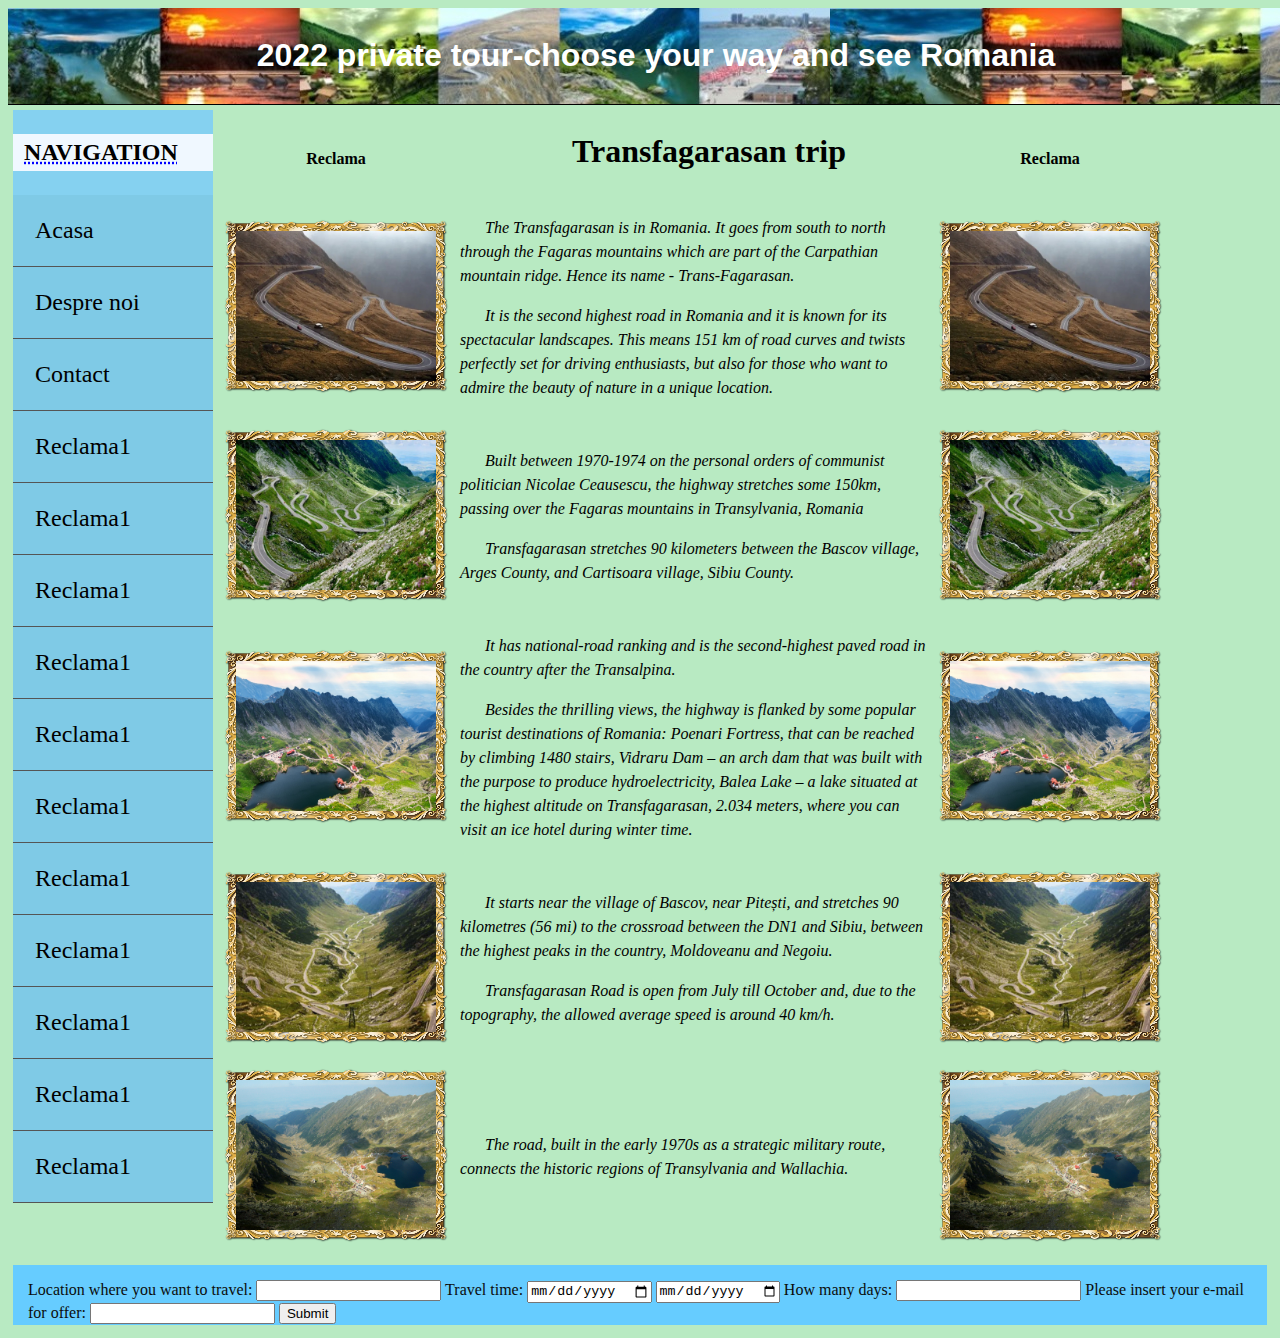
<file: 2022 Private Tour.html>
<!DOCTYPE html>
<html lang="en">
    <head>
      <meta charset="UTF-8">
      <meta http-equiv="X-UA-Compatible" content="IE=edge">
      <meta name="viewport" content="width=device-width, initial-scale=1.0">
      <meta name="autor" content="Iulian Farcas">
      <title>🖼️2022 Private Traveling in Romania</title>
      <link rel="stylesheet" href="PrivateTour.css">
    </head>
    <body>
      <div class="container">
        <div class="header">
            <h1>2022 private tour-choose your way and see Romania</h1>
        </div>
        <div id="content">
          <div id="nav">
            <h3>Navigation</h3>
            <ul>
              <li><a href="index.html" target="_blank">Acasa</a></li>
              <li><a href="index.html">Despre noi</a></li>
              <li><a href="index.html">Contact</a></li>
              <li><a href="reclama 1">Reclama1</a></li>
              <li><a href="reclama 1">Reclama1</a></li>
              <li><a href="reclama 1">Reclama1</a></li>
              <li><a href="reclama 1">Reclama1</a></li>
              <li><a href="reclama 1">Reclama1</a></li>
              <li><a href="reclama 1">Reclama1</a></li>
              <li><a href="reclama 1">Reclama1</a></li>
              <li><a href="reclama 1">Reclama1</a></li>
              <li><a href="reclama 1">Reclama1</a></li>
              <li><a href="reclama 1">Reclama1</a></li>
              <li><a href="reclama 1">Reclama1</a></li>
            </ul>
          </div>
          <div class="main">
            <table>
              <tr>
                <th>
                  Reclama
                </th>
                <th>
                  <h2>Transfagarasan trip</h2>
                </th>
                <th>
                  Reclama
                </th>
              </tr>
              <tr>
                <td>
                  <a href="images/trans1.jpg" target="_blank">
                  <img src="images/trans1.jpg" alt="nu merge" width="200px";></a>
                </td>
                <td>
                  <p>The Transfagarasan is in Romania. It goes from south to north through the Fagaras mountains which are part of the Carpathian mountain ridge. Hence its name - Trans-Fagarasan.</p>
                  <p>It is the second highest road in Romania and it is known for its spectacular landscapes. This means 151 km of road curves and twists perfectly set for driving enthusiasts, but also for those who want to admire the beauty of nature in a unique location.</p>
                </td>
                <td>
                  <a href="images/trans1.jpg" target="_blank">
                  <img src="images/trans1.jpg" alt="nu merge" width="200px";></a>
                </td>
              </tr>
              <tr>
                <td>
                  <a href="images/trans2.jpg" target="_blank">
                  <img src="images/trans2.jpg" alt="nu merge" width="200px";></a>
                </td>
                <td>
                  <p>Built between 1970-1974 on the personal orders of communist politician Nicolae Ceausescu, the highway stretches some 150km, passing over the Fagaras mountains in Transylvania, Romania</p>
                  <p>Transfagarasan stretches 90 kilometers between the Bascov village, Arges County, and Cartisoara village, Sibiu County.</p>
                </td> 
                <td>
                  <a href="images/trans2.jpg" target="_blank">
                  <img src="images/trans2.jpg" alt="nu merge" width="200px";></a>
                </td>
              </tr>
              <tr>
                <td>
                  <a href="images/trans3.jpg" target="_blank">
                  <img src="images/trans3.jpg" alt="nu merge" width="200px";></a>
                </td>
                <td>
                  <p>It has national-road ranking and is the second-highest paved road in the country after the Transalpina.</p> 
                  <p>Besides the thrilling views, the highway is flanked by some popular tourist destinations of Romania: Poenari Fortress, that can be reached by climbing 1480 stairs, Vidraru Dam – an arch dam that was built with the purpose to produce hydroelectricity, Balea Lake – a lake situated at the highest altitude on Transfagarasan, 2.034 meters, where you can visit an ice hotel during winter time. 
                </td>
                <td>
                  <a href="images/trans3.jpg" target="_blank">
                  <img src="images/trans3.jpg" alt="nu merge" width="200px";></a>
                </td>
              </tr>
              <tr>
                <td>
                  <a href="images/trans4.jpg" target="_blank">
                  <img src="images/trans4.jpg" alt="nu merge" width="200px";></a> 
                </td>
                <td>
                  <p>It starts near the village of Bascov, near Pitești, and stretches 90 kilometres (56 mi) to the crossroad between the DN1 and Sibiu, between the highest peaks in the country, Moldoveanu and Negoiu. </p>
                  <p>Transfagarasan Road is open from July till October and, due to the topography, the allowed average speed is around 40 km/h.</p>
                </td>
                <td>
                  <a href="images/trans4.jpg" target="_blank">
                  <img src="images/trans4.jpg" alt="nu merge" width="200px";></a> 
                </td>
              </tr> 
              <tr>
                <td>
                  <a href="images/trans5.jpg" target="_blank">
                  <img src="images/trans5.jpg" alt="nu merge" width="200px";></a>
                </td>
                <td>
                  <p>The road, built in the early 1970s as a strategic military route, connects the historic regions of Transylvania and Wallachia.</p> 
                </td>
                <td>
                  <a href="images/trans5.jpg" target="_blank">
                  <img src="images/trans5.jpg" alt="nu merge" width="200px";></a> 
                </td>
              </tr>
            </table>
          </div>
          <form>

          </form>
        <footer>
          <form action="/action_page.php">
            <label>Location where you want to travel:</label>
            <input type="text" id="text" name="text">
            <label>Travel time: </label>
            <input type="date" value="Submit">
            <input type="date" value="submit">
            <label>How many days:</label>
            <input type="number" value="Submit">
            <label for="email">Please insert your e-mail for offer:</label>
            <input type="email" id="email" name="email">
            <input type="submit">
          </form> 
        </footer>
      </div>
    </body>
</html>
</file>
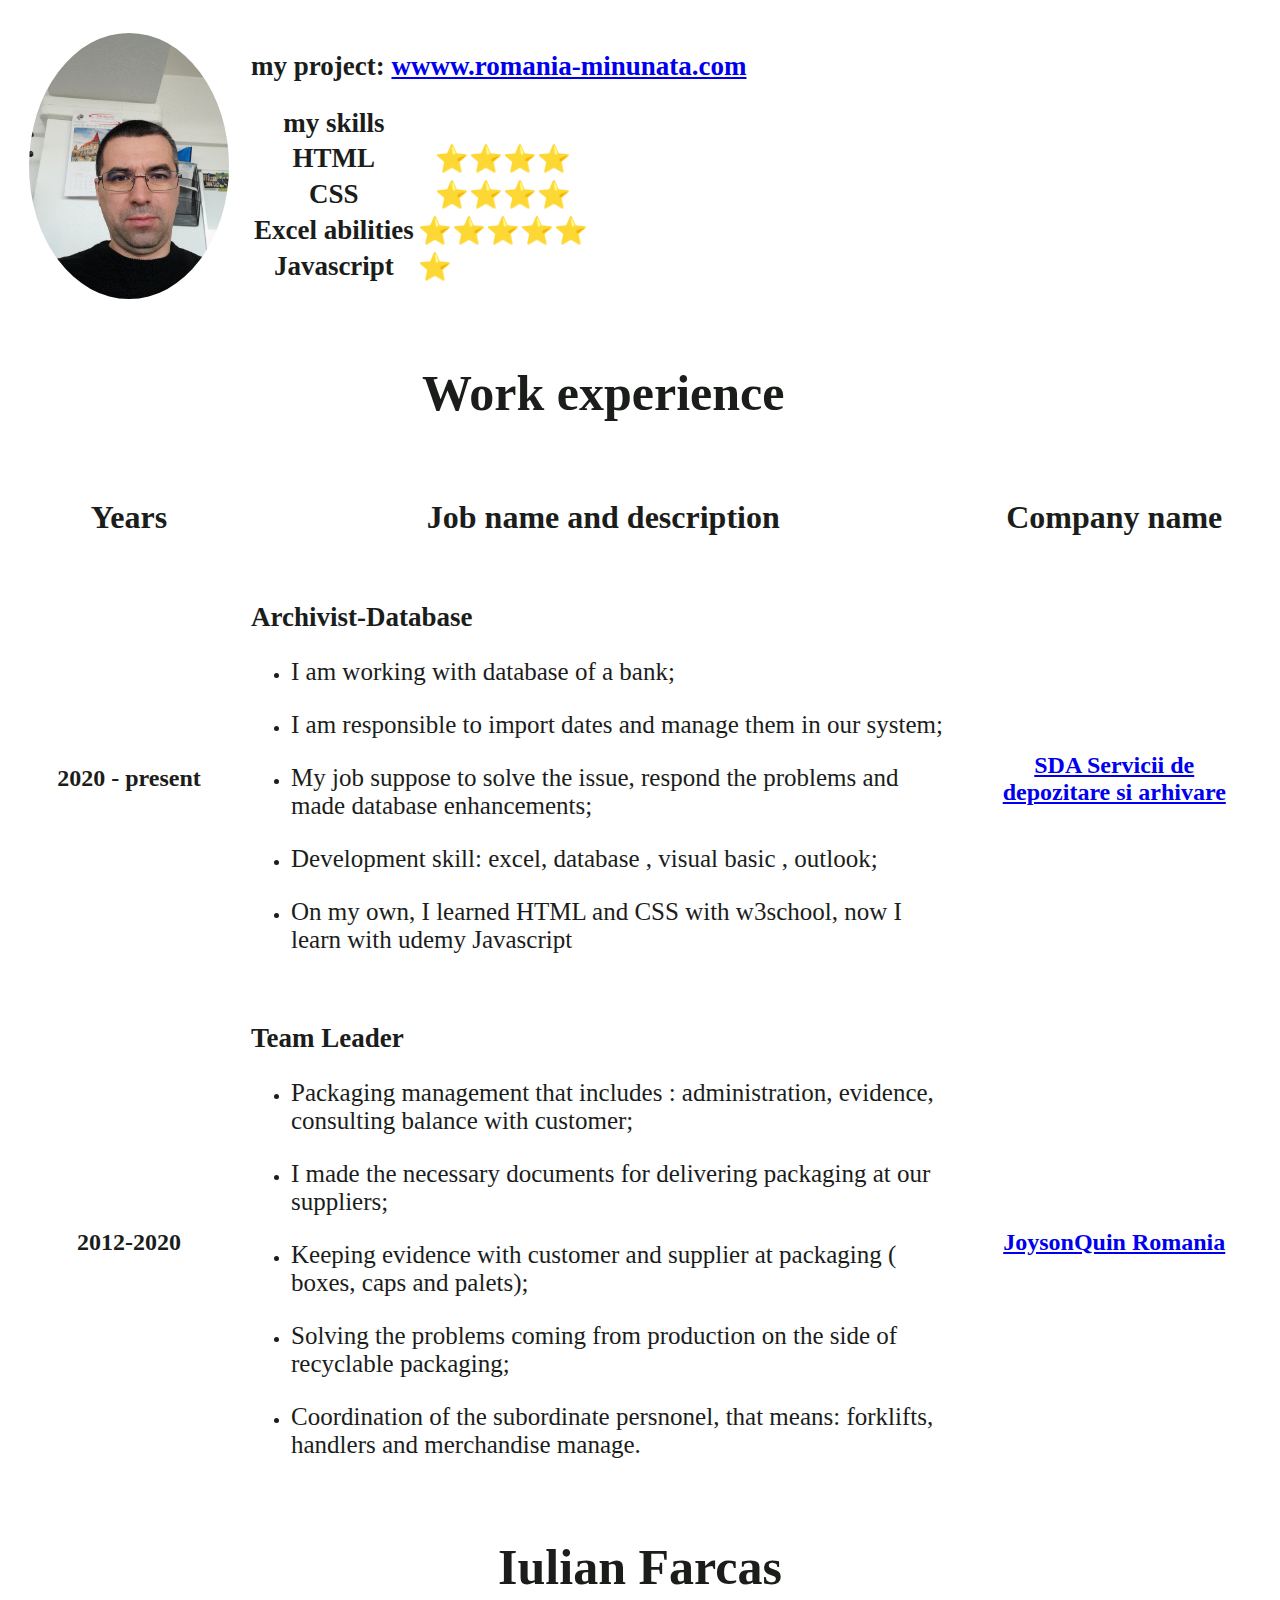
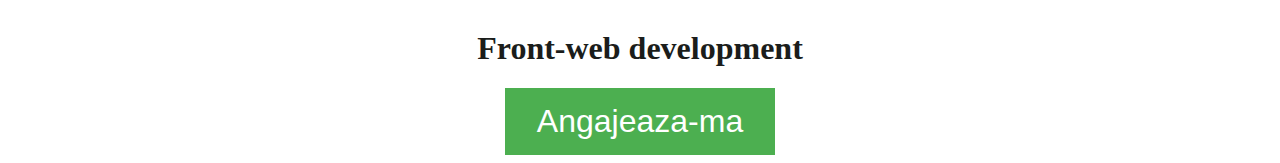
<file: contact.html>
<!DOCTYPE html>
<html lang="en">
  <head>
      <meta charset="UTF-8">
      <meta http-equiv="X-UA-Compatible" content="IE=edge">
      <meta name="viewport" content="width=device-width, initial-scale=1.0">
      <meta name="autor" content="Iulian Farcas">
      <title>CV-Farcas Iulian</title>
      <link rel="stylesheet" href="contact.css">
  </head>
<body>
      <div class="mytext">
        <table style="width:100%" cellspacing="20">
          <tr style="width:30%">
            <td class="pozaeu">
              <a href="images/diverse/test.gif" target="_blank">
              <img src="images/diverse/test.gif" width="200px" alt="nu merge"></a></td>
              <td class="pozaeu"><h2>my project: <a href="www.romania-minunata.com"> wwww.romania-minunata.com</a><h2>
                <table>
                  <tr>
                    <td>my skills</td>
                    <td></td>
                  </tr>
                  <tr>
                    <td>HTML</td>
                    <td>⭐⭐⭐⭐</td>
                  </tr>
                  <tr>
                     <td>CSS</td>
                     <td>⭐⭐⭐⭐</td>
                  </tr>
                  <tr>
                    <td>Excel abilities</td>
                    <td>⭐⭐⭐⭐⭐</td>
                </tr>
                  <tr>
                    <td>Javascript</td>
                    <td class="aligmentstars">⭐</td>
                  </tr>
                </table>   
              </td>
          </tr>
          <tr>
            <td></td>
            <td><h1 style="font-size:50px">Work experience</h1></td>
            <td></td>
          </tr>
          <tr>
            <td><h1>Years</h1></td>
            <td><h1>Job name and description</h1></td>
            <td><h1>Company name</h1></td>
          </tr>
          <tr>
            <td><h2>2020 - present</h2></td>
            <td class="pozaeu"><h2>Archivist-Database</h2>
              <ul>
                 <li><p>I am working with database of a bank;</p></li>
                 <li><p>I am responsible to import dates and manage them in our system;</p></li>
                 <li><p>My job suppose to solve the issue, respond the problems and made database enhancements;</p></li>
                 <li><p>Development skill: excel, database , visual basic , outlook;</p></li>
                 <li><p>On my own, I learned HTML and CSS with w3school, now I learn with udemy Javascript</p></li>
              </ul>
            </td>
            <td><h2><a href="https://www.sda.ro/">SDA Servicii de depozitare si arhivare</a></h2></td>
          </tr>
          <tr>
            <td><h2>2012-2020</h2></td>
            <td class="pozaeu"><h2>Team Leader</h2>
              <ul>
                 <li><p>Packaging management that includes : administration, evidence, consulting balance with customer;</p></li>
                 <li><p> I made the necessary documents for delivering packaging at our suppliers;</p></li>
                 <li><p>Keeping evidence with customer and supplier at packaging ( boxes, caps and palets);</p></li>
                 <li><p>Solving the problems coming from production on the side of recyclable packaging;</p></li>
                 <li><p>Coordination of the subordinate persnonel, that means: forklifts, handlers and merchandise manage.</p></li>
              </ul>
            <td><h2><a href="https://www.romanian-companies.eu/joysonquin-automotive-systems-romania-srl-15756232/">JoysonQuin Romania</a></h2></td>
          </tr>
        </table>
        <div class="hireme">
          <h1 style="font-size:50px">Iulian Farcas</h1>
          <h1>Front-web development</h1>
          <button class="button">Angajeaza-ma</button>
        </div>
      </div>
  
</body>
</html>
</file>
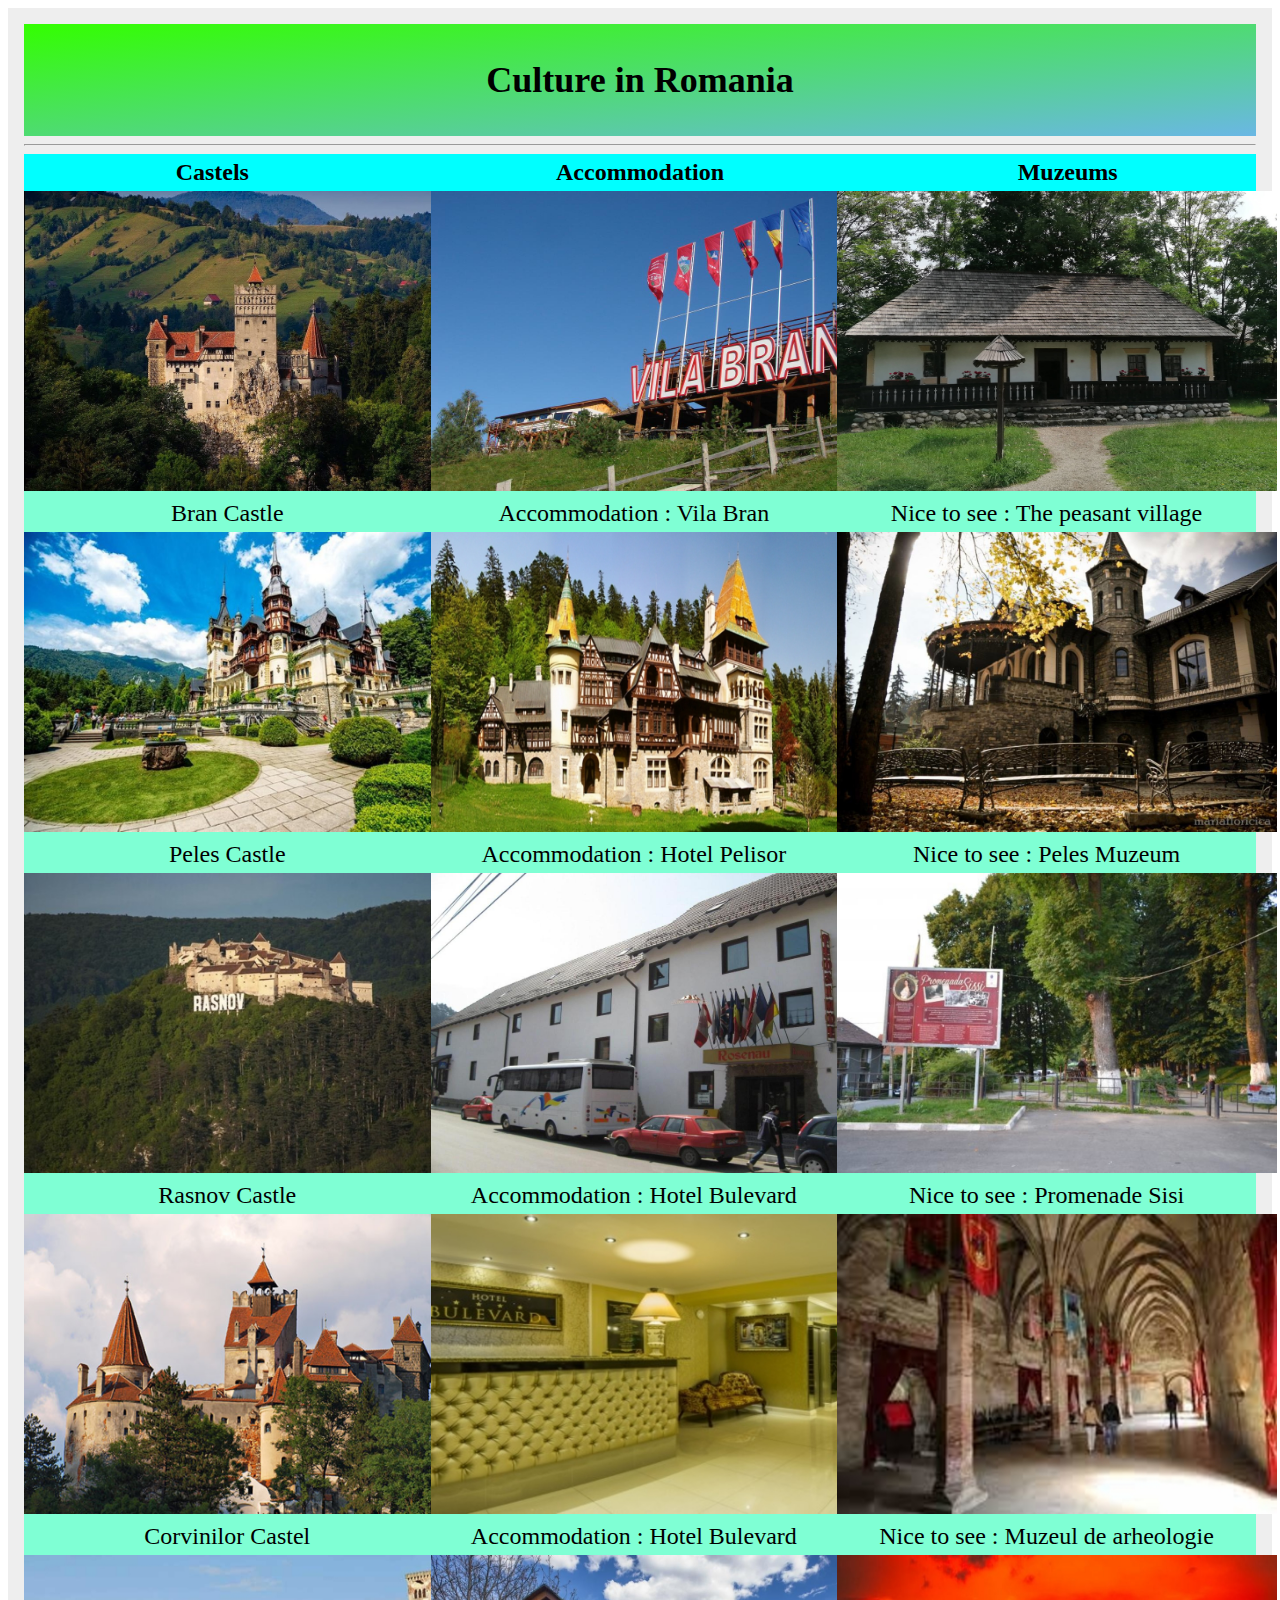
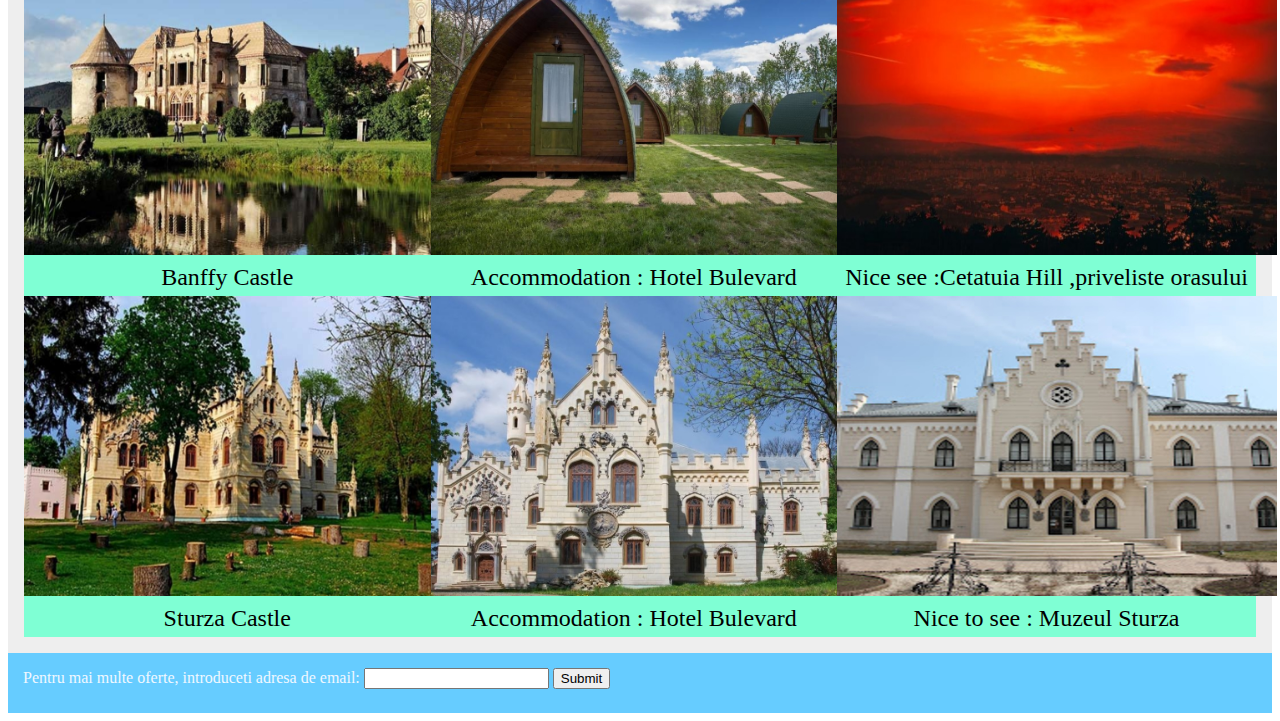
<file: Culture.html>
<!DOCTYPE html>
<html lang="en">
  <head>
      <meta charset="UTF-8">
      <meta http-equiv="X-UA-Compatible" content="IE=edge">
      <meta name="viewport" content="width=device-width, initial-scale=1.0">
      <title>Culture si nice in Romania</title>
      <link rel="stylesheet" href="culturestyle.css">
  </head>
  <body>
    <div class="container">
      <div id="antet">
      <header>
         <h2>Culture in Romania</h2>
      </header>
      </div>
  <hr>
      <div class="navabar">
           <div id="navabar1">Castels</div>
           <div id="navabar2">Accommodation</div>
           <div id="navabar3">Muzeums</div>
      </div>
      <div class="treicoloane">
          <div class="Castels">
            <a href="images/culture/bran.jpg" target="_blank">
            <img src="images/culture/bran.jpg" alt="error" width="450" height="300"></a>
            <div class="text">Bran Castle</div>
            <a href="images/culture/peles.jpg" target="_blank">
            <img src="images/culture/peles.jpg" alt="error" width="450" height="300"></a>
            <div class="text">Peles Castle</div>
            <a href="images/culture/rasnov.jpg" target="_blank">
            <img src="images/culture/rasnov.jpg" alt="error" width="450" height="300"></a>
            <div class="text">Rasnov Castle</div>
            <a href="images/culture/corvinilor.jpg" target="_blank">
            <img src="images/culture/corvinilor.jpg" alt="error" width="450" height="300"></a>
            <div class="text">Corvinilor Castel</div>
            <a href="images/culture/banffy.jpg" target="_blank">
            <img src="images/culture/banffy.jpg" alt="error" width="450" height="300"></a>
            <div class="text">Banffy Castle</div>
            <a href="images/culture/sturza1.jpg" target="_blank">
            <img src="images/culture/sturza1.jpg" alt="error" width="450" height="300"></a>
            <div class="text">Sturza Castle</div>
          </div>
          <div class="Hotels">
            <a href="images/culture/vilabran.jpg" target="_blank">
            <img src="images/culture/vilabran.jpg" alt="error" width="450" height="300"></a>
            <div class="text">Accommodation : Vila Bran</div>
            <a href="images/culture/pelisor.jpg" target="_blank">
            <img src="images/culture/pelisor.jpg" alt="error" width="450" height="300"></a>
            <div class="text">Accommodation : Hotel Pelisor</div>
            <a href="images/culture/rosenau.jpg" target="_blank">
            <img src="images/culture/rosenau.jpg" alt="error" width="450" height="300"></a>
            <div class="text">Accommodation : Hotel Bulevard</div>
            <a href="images/culture/bulevard.jpg" target="_blank">
            <img src="images/culture/bulevard.jpg" alt="error" width="450" height="300"></a>
            <div class="text">Accommodation : Hotel Bulevard</div>
            <a href="images/culture/tulipan.jpg" target="_blank">
            <img src="images/culture/tulipan.jpg" alt="error" width="450" height="300"></a>
            <div class="text">Accommodation : Hotel Bulevard</div>
            <a href="images/culture/cazaresturza.jpg" target="_blank">
            <img src="images/culture/cazaresturza.jpg" alt="error" width="450" height="300"></a>
            <div class="text">Accommodation : Hotel Bulevard</div>
          </div>
          <div class="Muzeums">
            <a href="images/culture/mbran.jpg" target="_blank">
            <img src="images/culture/mbran.jpg" alt="error" width="440" height="300"></a>
            <div class="text">Nice to see : The peasant village</div>
            <a href="images/culture/mpeles.jpg" target="_blank">
            <img src="images/culture/mpeles.jpg" alt="error" width="440" height="300"></a>
            <div class="text">Nice to see : Peles Muzeum</div>
            <a href="images/culture/promenadasisi.jpg" target="_blank">
            <img src="images/culture/promenadasisi.jpg" alt="error" width="440" height="300"></a>
            <div class="text">Nice to see : Promenade Sisi</div>
            <a href="images/culture/arheologie.jpg" target="_blank">
            <img src="images/culture/arheologie.jpg" alt="error" width="440" height="300"></a>
            <div class="text">Nice to see : Muzeul de arheologie</div>
            <a href="images/culture/cetatuiahill.jpg" target="_blank">
            <img src="images/culture/cetatuiahill.jpg" alt="error" width="440" height="300"></a>
            <div class="text">Nice see :Cetatuia Hill ,priveliste orasului</div>
            <a href="images/culture/muzeusturza.jpg" target="_blank"></a>
            <img src="images/culture/muzeusturza.jpg" alt="error" width="440" height="300"></a>
            <div class="text">Nice to see : Muzeul Sturza</div>
          </div>
        </div>
      </div>
      <footer>
        <form action="/action_page.php">
           <label for="email">Pentru mai multe oferte, introduceti adresa de email:</label>
           <input type="email" id="email" name="email">
           <input type="submit" value="Submit">
        </form> 
      </footer>
  </body>
</html>
</file>
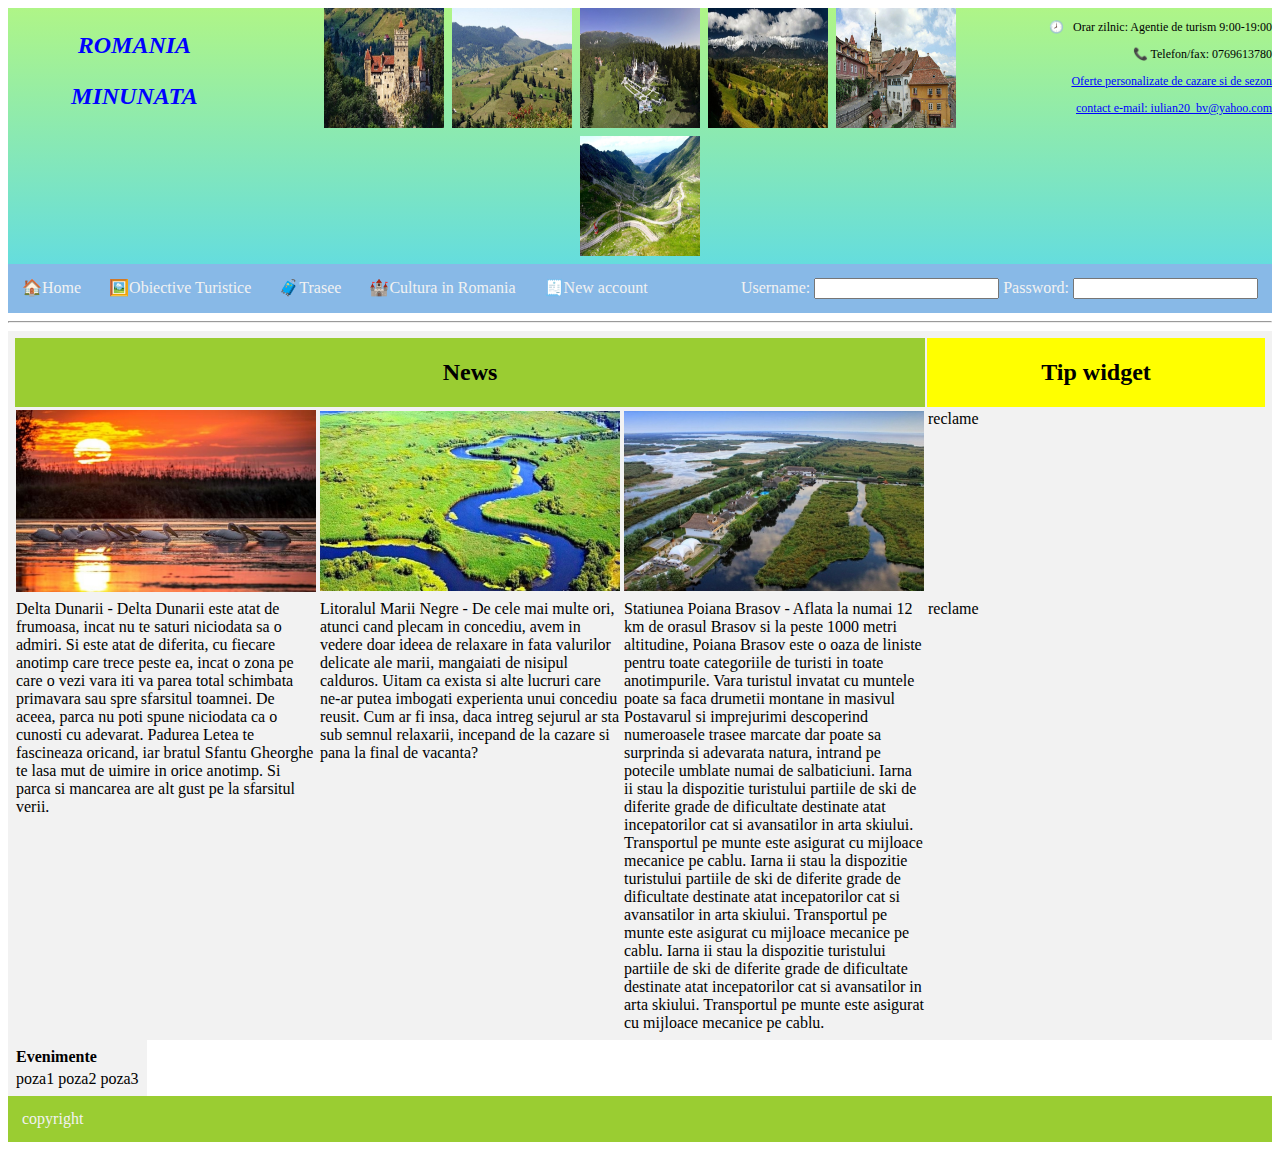
<file: turism.html>
<!DOCTYPE html>
<html lang="en">
  <head>
      <meta charset="UTF-8">
      <meta http-equiv="X-UA-Compatible" content="IE=edge">
      <meta name="viewport" content="width=device-width, initial-scale=1.0">
      <meta name="autor" content="Farcas Iulian">
      <title>&#127759; Romania a country with nice people and beautiful places</title>
      <link rel="stylesheet" href="turism.css">
  </head>
  <body>
      <header>
            <div class="header">
                <div class="header1">
                  <p>ROMANIA</p>
                  <P>MINUNATA</p>
                </div>
                <div class="header2">
                   <a href="images/romaniaminunata/bran.jpg" target="_blank">
                     <img src="images/romaniaminunata/bran.jpg" alt="error" width="120px" height="120px"></a>
                   <a target="_blank" href="images/romaniaminunata/peisaj.jpg">
                      <img src="images/romaniaminunata/peisaj.jpg" alt="error" width="120px" height="120px"></a>
                   <a target="_blank" href="images/romaniaminunata/peles.jpg">
                      <img src="images/romaniaminunata/peles.jpg" alt="error" width="120px" height="120px"></a>
                   <a target="_blank" href="images/romaniaminunata/piatra.jpg">
                      <img src="images/romaniaminunata/piatra.jpg" alt="error" width="120px" height="120px"></a>
                   <a target="_blank" href="images/romaniaminunata/sighisoara.jpg">
                      <img src="images/romaniaminunata/sighisoara.jpg" alt="error" width="120px" height="120px"></a>
                   <a target="_blank" href="images/romaniaminunata/transfagarsan.jpg">
                      <img src="images/romaniaminunata/transfagarsan.jpg" alt="error" width="120px" height="120px"></a>
                </div>
                <div id="header3">
                   <p>&#128343; &nbsp; Orar zilnic: Agentie de turism 9:00-19:00</p>
                   <p>&#128222;&nbsp;Telefon/fax: 0769613780</p>
                   <p class="headerlink"><a href="index.html" target="_blank">Oferte personalizate de cazare si de sezon</a></p>
                   <p class="headerlink"><a href="http://yahoo.com" target="_blank">contact e-mail: iulian20_bv@yahoo.com</a></p>
                </div>
            </div>
            <div class="topnav">
               <a href="index.html">🏠Home</a>
               <a href="2022 Private Tour.html">🖼️Obiective Turistice</a>
               <a href="YellowstoneRo.html">🧳Trasee</a>
               <a href="Culture.html">🏰Cultura in Romania</a>
               <a href="new account.html">🧾New account</a>
               <div class="topnav1">
                 <form>
                  <label for="username">Username:</label>
                  <input type="text" id="username" name="username">
                  <label for="pwd">Password:</label>
                  <input type="password" id="pwd" name="pwd">
                 </form>
               </div>
            </div>
      </header>
   <hr>
         <table class="turism1" style="width:100%">
            <tr>
               <th colspan="3" style="width:70%" bgcolor="yellowgreen">
                  <h2 id="titlutabel"> News </h2>
               </th>
               <th style="width:30%" bgcolor="yellow">
                  <h2 id="titlutabel">Tip widget</h2>
               </th>
            </tr>
            <tr>
               <td>
                  <a href="images/turism/delta2.jpg" target="_blank">
                  <img src="images/turism/delta2.jpg" alt="nu merge" width="300"></a>
               </td>
               <td>
                  <a href="images/turism/delta1.jpg" target="_blank">
                  <img src="images/turism/delta1.jpg" alt="nu merge" width="300"></a>
               </td>
               <td>
                  <a href="images/turism/delta3.jpg" target="_blank">
                  <img src="images/turism/delta3.jpg" alt="nu merge" width="300"></a>
               </td>
               <td id="alntext">
                  reclame
               </td>
            </tr>
            <tr>
               <td id="alntext">Delta Dunarii - Delta Dunarii este atat de frumoasa, incat nu te saturi niciodata sa o admiri. Si este atat de diferita, cu fiecare anotimp care trece peste ea, incat o zona pe care o vezi vara iti va parea total schimbata primavara sau spre sfarsitul toamnei. De aceea, parca nu poti spune niciodata ca o cunosti cu adevarat. Padurea Letea te fascineaza oricand, iar bratul Sfantu Gheorghe te lasa mut de uimire in orice anotimp. Si parca si mancarea are alt gust pe la sfarsitul verii. </td>
               <td id="alntext">Litoralul Marii Negre - De cele mai multe ori, atunci cand plecam in concediu, avem in vedere doar ideea de relaxare in fata valurilor delicate ale marii, mangaiati de nisipul calduros. Uitam ca exista si alte lucruri care ne-ar putea imbogati experienta unui concediu reusit. Cum ar fi insa, daca intreg sejurul ar sta sub semnul relaxarii, incepand de la cazare si pana la final de vacanta?</td>
               <td id="alntext">Statiunea Poiana Brasov - Aflata la numai 12 km de orasul Brasov si la peste 1000 metri altitudine, Poiana Brasov este o oaza de liniste pentru toate categoriile de turisti in toate anotimpurile.
                  Vara turistul invatat cu muntele poate sa faca drumetii montane in masivul Postavarul si imprejurimi descoperind numeroasele trasee marcate dar poate sa surprinda si adevarata natura, intrand pe potecile umblate numai de salbaticiuni.
                  Iarna ii stau la dispozitie turistului partiile de ski de diferite grade de dificultate destinate atat incepatorilor cat si avansatilor in arta skiului. Transportul pe munte este asigurat cu mijloace mecanice pe cablu.
                  Iarna ii stau la dispozitie turistului partiile de ski de diferite grade de dificultate destinate atat incepatorilor cat si avansatilor in arta skiului. Transportul pe munte este asigurat cu mijloace mecanice pe cablu.
                  Iarna ii stau la dispozitie turistului partiile de ski de diferite grade de dificultate destinate atat incepatorilor cat si avansatilor in arta skiului. Transportul pe munte este asigurat cu mijloace mecanice pe cablu.
               </td>
               <td id="alntext">
                 reclame
               </td>
            </tr>
         </table>
         <table class="turism1">
            <tr>
               <th colspan="3">Evenimente</th>
            </tr>
            <tr>
               <td>poza1</td>
               <td>poza2</td>
               <td>poza3</td>
            </tr>
         </table>
      </container>
  </body>
  <footer>
    copyright
  </footer>
</html>
</file>
<file: PrivateTour.css>
body {
    background-color: rgb(184, 234, 194);
    min-height:  100vh;
}
.Container {
    background-color: white;
    min-height: 100%;
    margin-top: 0;
}
.header {
    color: white;
    margin: 0px;
    padding: 8px;
    font-family: 'Segoe UI', Tahoma, Geneva, Verdana, sans-serif;
    text-align: center;
    border-bottom: 1px solid #000;
    background-image: url(images/diverse/title.jpg);opacity:1; width: 100vw;
}
#content {
    padding: 5px;
}
#nav {
    width: 200px;
    float: left;
    background-color: rgb(133, 209, 240);
    margin: 0px;
    padding-left: 0px;
}
#nav h3 {
    text-decoration-line: underline; 
    text-decoration-color: blue; 
    text-transform: uppercase;
    text-decoration-style: dotted;
    text-indent: 6px;
    background-color: aliceblue;
    padding: 5px;
    font-family: Georgia, 'Times New Roman', Times, serif;
    font-size: x-large;
}
#nav ul {
    list-style-type: none;
    background-color: #7fcae6;
    width: 200px;
    margin: 0px;
    padding: 0px;
}
#nav ul li {
    list-style-type: none;
    margin-bottom: 0px;
    padding: 10px;
    font-size: 24px;
    border-bottom: 1px solid #555;
}
#nav ul li a {
    display: block;
    color: #000;
    padding: 12px;
    text-decoration: none;
}
#nav ul li a:hover {
    background-color: #555;
    color: rgb(254, 254, 255);
}
.main {
    width: 90vw;
    margin: 3px;
    padding: 5px;
}
.main img {
    float: none;
    border: 20px solid;
    border-image: url(images/diverse/border1.png) 10% round;
}
.main img:hover {
    width: 300px;
    transition: 2s;
    transform: rotate(360deg);
}
.main h2 {
    font-size: 32px;
    display: inline-block;
    margin-left: 32px; 
    margin-top: 12px;
    text-align: center;
}
.main p {
    font-style: italic;
    text-indent: 25px;
    line-height: 24px;
}
footer {
    background-color: #66CCFF;
    color:rgb(11, 12, 12);
    height: 30px;
    padding: 15px;
    clear: both;
    text-align: left;
    position: sticky;
}
</file>
<file: contact.css>
.body {
    margin: 0;
    font-family: Arial, Helvetica, sans-serif;
}
.mytext {
    text-align: left;
    position: static;
    top: 50%;
    left: 50%;
    color: rgb(27, 29, 27);
}
.pozaeu img {
    border-radius: 50%;
}
.pozaeu {
    text-align: left;
    font-size: 18px;
    font-family: 'Times New Roman', Times, serif;
}
.aligmentstars {
    text-align: left;
}
.button {
    background-color: #4CAF50; /* Green */
    border: none;
    color: white;
    padding: 15px 32px;
    text-align: center;
    text-decoration: none;
    display: inline-block;
    font-size: 32px;
  }
td {
    text-align: center;
}
p {
    font-size: 25px;
}
.hireme {
    text-align: center;
}
</file>
<file: culturestyle.css>
.container {
    background-color: #eee;
    padding: 1em;
}
table, th, td {
    border: 1px solid;
    margin: 5px;
    padding: 10px;
}
.container #antet {
    background-image: linear-gradient(to bottom right, rgb(51, 255, 0), rgb(106, 183, 228));
    text-align: center;
    padding: 5px;
    font-size: 24px;
}
.navabar {
    display : grid;
    background-color: aqua;
    padding: 5px;
    grid-template-columns: 30% 40% 30%;
    text-align: center;
    font-weight: bold;
    font-size: 24px;
}
#navabar1:hover {
    background-color: yellowgreen;
}
#navabar2:hover {
    background-color: yellowgreen;
}
#navabar3:hover {
    background-color: yellowgreen;
}
.treicoloane {
    background-color: aquamarine;
    display: grid;
    grid-template-columns: 33% 33% 34%;
    position: relative;
}
.text {
    text-align: center;
    font-size: 24px;
    background-color: aquamarine;
    padding: 5px;
}
a:hover {
    background-color : yellow;
}
.text:hover {
    background-color: coral;
}
footer {
    background-color: #66CCFF;
    color:aliceblue;
    height: 30px;
    padding: 15px;
    clear: both;
    text-align: left;
    position: sticky;
}
</file>
<file: turism.css>
* {
    box-sizing: border-box;
}
.header {
    background-color: rgb(235, 217, 217);
    background-image: linear-gradient(rgb(175, 245, 135), rgb(101, 221, 221));
    color: black;
    display: grid;
    grid-template-columns: 20% 60% 20%;
    font-family: 'Times New Roman', Times, serif;
    font-size: 32px;
    padding: 0px;
    margin: 0px;
    text-align: center;
}
.header1 {
    font-family: 'Times New Roman', Times, serif;
    font-size: 24px;
    color: blue;
    font-style: italic;
    font-weight: bold;
    padding: 0px;
}
.header2 {
    padding: 0px;
    margin: 0px;
    display: inline;    
}
#header3 {
    font-size: 12px;
    text-align: end;
}
#header3 a:link {
    color: blue;
}
#header3 a:visited {
    color: rgb(0, 60, 128);
  }
#header3 a:hover {
    color: rgb(255, 0, 76);
}
#header3 a:active {
    color: yellow;
}
.topnav {
    overflow: hidden;
    background-color: rgb(136, 185, 231);
  }
.topnav1 {
    text-align: right;
    color: #f2f2f2;
    padding: 14px;
}
.topnav a {
    float: left;
    display: block;
    color: #f2f2f2;
    padding: 14px;
    text-decoration: none;
    text-align: center;
}
.topnav a:hover {
    background-color: #ddd;
    color: black;
}
.createaccount {
    text-align: right;
    display: inline;

}
.centru {
    text-align: center;
    background-image: linear-gradient(rgb(175, 245, 135), rgb(101, 221, 221));;
    width: 70%;
    color: rgba(23, 41, 207, 0.945);
    float:left;
    display: inline;
}
.turism1 {
    background-color: #f2f2f2;
    text-align: left;
    vertical-align: top;
    padding: 5px;
}
#titlutabel {
    text-align: center;
}
#alntext {
    vertical-align: top;
    width: 200px;
}
footer {
    background-color: yellowgreen;
    color: #f2f2f2;
    padding: 14px;
}
</file>
